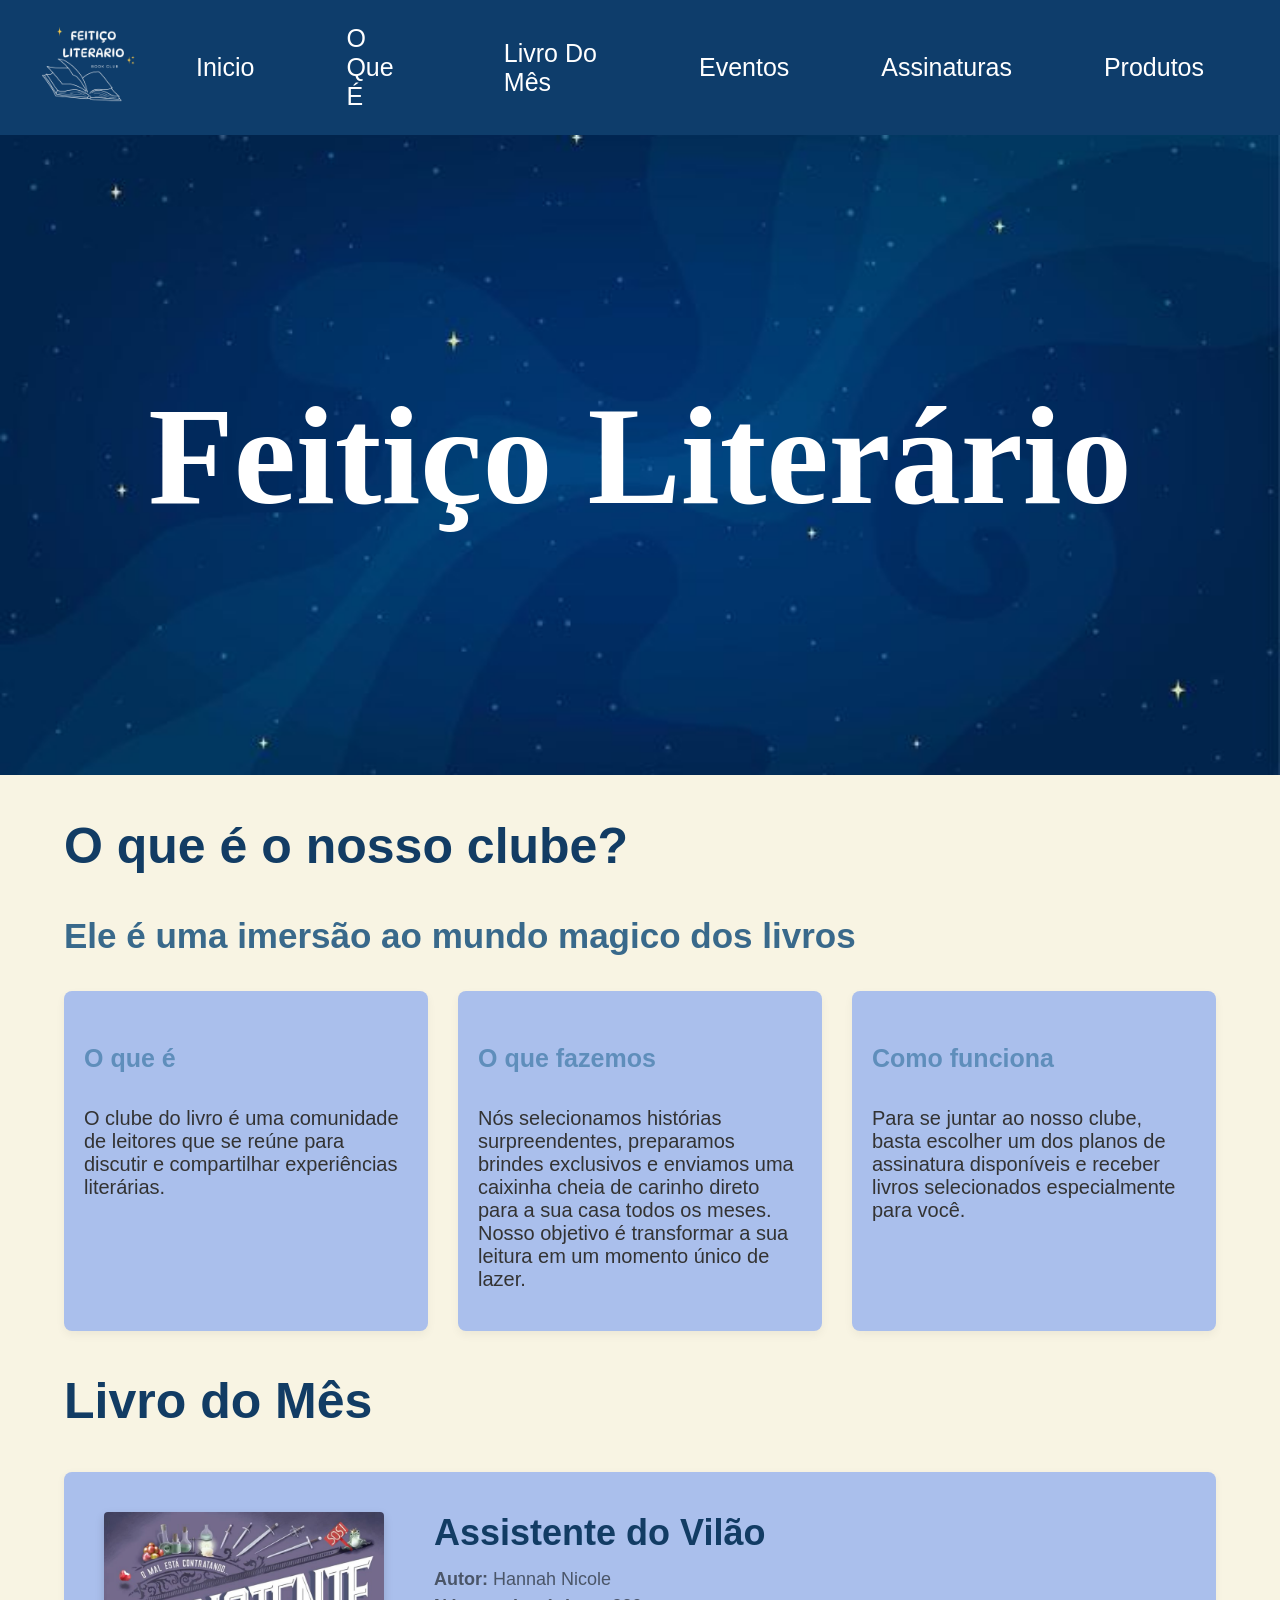
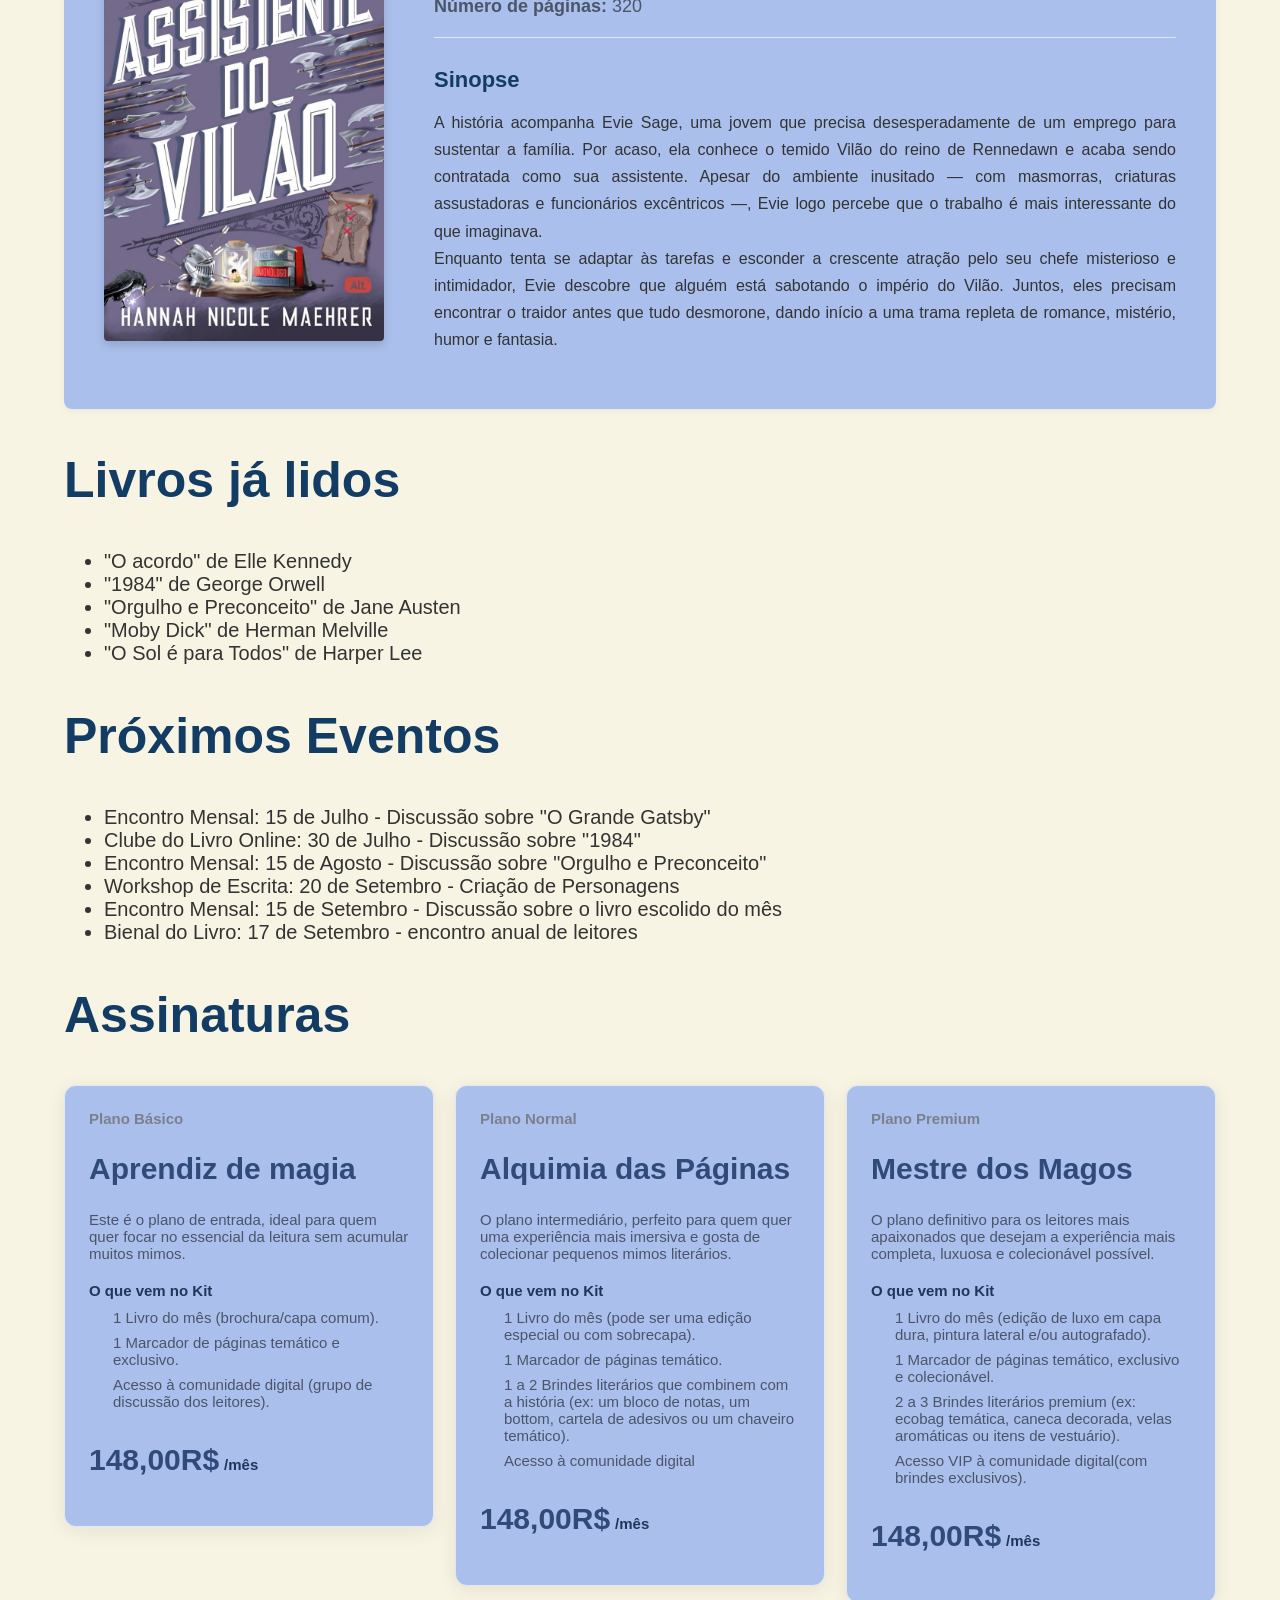
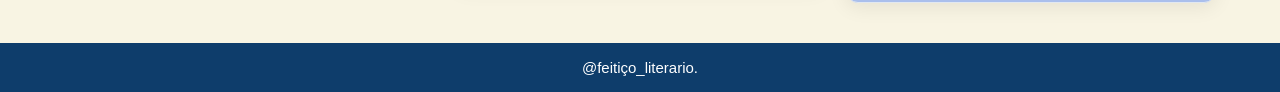
<file: index.html>
<!DOCTYPE html>
<html lang="pt-br">
<head>
    <meta charset="UTF-8">
    <meta name="viewport" content="width=device-width, initial-scale=1.0">
    <title>Book club</title>
    <link rel="stylesheet" href="style.css">
</head>

<body>
    <nav>
        <img  class="logo" src="img/logo.png" alt="Logo do clube do livro">
        <ul>
            <li><a href="#">inicio</a></li>
            <li><a href="#sobre">O que é</a></li>
            <li><a href="#livro-do-mes">livro do mês</a></li>
            <li><a href="#eventos">eventos</a></li>
            <li><a href="#assinaturas">assinaturas</a></li>
            <li><a href="produtos.html">produtos</a></li>
        </ul>
    </nav>

     <header>
        <h1>Feitiço Literário</h1>
    </header>
    
    <main> 

        <section id="sobre">    
            <h2>O que é o nosso clube?</h2>
            <h3>Ele é uma imersão ao mundo magico dos livros</h3>
            <div class="oqueé">
                <div>
                    <h4>O que é</h4>
                    <p>O clube do livro é uma comunidade de leitores que se reúne para discutir e compartilhar experiências literárias.</p>
                </div>
                <div>
                    <h4>O que fazemos</h4>
                    <p>Nós selecionamos histórias surpreendentes, preparamos brindes exclusivos e enviamos uma caixinha cheia de carinho direto para a sua casa todos os meses. Nosso objetivo é transformar a sua leitura em um momento único de lazer.</p>
                </div>
                <div>
                    <h4>Como funciona</h4>
                    <p>Para se juntar ao nosso clube, basta escolher um dos planos de assinatura disponíveis e receber livros selecionados especialmente para você.</p>
                </div>
            </div>    
        </section>
        <section id="livro-do-mes">
            <h2>Livro do Mês</h2>
            <div class="book-showcase">
                <div class="book-media">
                <img src="img/assistente do vilão.jpg" alt="Capa do livro 'Assistente do Vilão'">
                </div>

                <div class="book-content">
                <h3>Assistente do Vilão</h3>
                <p class="book-spec"><strong>Autor:</strong> Hannah Nicole</p>
                <p class="book-spec"><strong>Número de páginas:</strong> 320</p>
                <hr>
                <h4>Sinopse</h4>
                <p class="book-description">A história acompanha Evie Sage, uma jovem que precisa desesperadamente de um emprego para sustentar a família. Por acaso, ela conhece o temido Vilão do reino de Rennedawn e acaba sendo contratada como sua assistente. Apesar do ambiente inusitado — com masmorras, criaturas assustadoras e funcionários excêntricos —, Evie logo percebe que o trabalho é mais interessante do que imaginava. <br>
                Enquanto tenta se adaptar às tarefas e esconder a crescente atração pelo seu chefe misterioso e intimidador, Evie descobre que alguém está sabotando o império do Vilão. Juntos, eles precisam encontrar o traidor antes que tudo desmorone, dando início a uma trama repleta de romance, mistério, humor e fantasia.
                </p>
                </div>
            </div>
</section>

        <section>
            <h2>Livros já lidos</h2>
            <ul>
                <li>"O acordo" de Elle Kennedy</li>
                <li>"1984" de George Orwell</li>
                <li>"Orgulho e Preconceito" de Jane Austen</li>
                <li>"Moby Dick" de Herman Melville</li>
                <li>"O Sol é para Todos" de Harper Lee</li>  
            </ul>
        </section>

        <section id="eventos">
            <h2>Próximos Eventos</h2>
            <ul>
                <li>Encontro Mensal: 15 de Julho - Discussão sobre "O Grande Gatsby"</li>
                <li>Clube do Livro Online: 30 de Julho - Discussão sobre "1984"</li>
                <li>Encontro Mensal: 15 de Agosto - Discussão sobre "Orgulho e Preconceito"</li>
                <li>Workshop de Escrita: 20 de Setembro - Criação de Personagens</li>
                <li>Encontro Mensal: 15 de Setembro - Discussão sobre o livro escolido do mês</li>
                <li>Bienal do Livro: 17 de Setembro - encontro anual de leitores</li>
            </ul>
        </section>

<!-- os planos de assinaturas do clube -->
        <section id="assinaturas">
            <h2>Assinaturas</h2>
            <div class="planos">
                <div class="box">
                    <h3>Plano Básico</h3>
                    <h2>Aprendiz de magia</h2>
                    <p>Este é o plano de entrada, ideal para quem quer focar no essencial da leitura sem acumular muitos mimos.</p>
                    <h4>O que vem no Kit</h4>
                    <ul>
                        <li>1 Livro do mês (brochura/capa comum).</li>
                        <li>1 Marcador de páginas temático e exclusivo.</li>
                        <li>Acesso à comunidade digital (grupo de discussão dos leitores).</li>
                    </ul>
                    <div class="preço">
                        <h2>148,00R$</h2>
                        <h3>/mês</h3>
                    </div>
                </div>
                <div class="box">
                    <h3>Plano Normal</h3>
                    <h2>Alquimia das Páginas</h2>
                    <p>O plano intermediário, perfeito para quem quer uma experiência mais imersiva e gosta de colecionar pequenos mimos literários.</p>
                    <h4>O que vem no Kit</h4>
                    <ul>
                        <li>1 Livro do mês (pode ser uma edição especial ou com sobrecapa).</li>
                        <li>1 Marcador de páginas temático.</li>
                        <li>1 a 2 Brindes literários que combinem com a história (ex: um bloco de notas, um bottom, cartela de adesivos ou um chaveiro temático).</li>
                        <li>Acesso à comunidade digital</li>
                    </ul>
                    <div class="preço">
                        <h2>148,00R$</h2>
                        <h3>/mês</h3>
                    </div>
                </div>
                <div class="box">
                    <h3>Plano Premium</h3>
                    <h2>Mestre dos Magos</h2>
                    <p>O plano definitivo para os leitores mais apaixonados que desejam a experiência mais completa, luxuosa e colecionável possível.</p>
                    <h4>O que vem no Kit</h4>
                    <ul>
                        <li>1 Livro do mês (edição de luxo em capa dura, pintura lateral e/ou autografado).</li>
                        <li>1 Marcador de páginas temático, exclusivo e colecionável.</li>
                        <li>2 a 3 Brindes literários premium (ex: ecobag temática, caneca decorada, velas aromáticas ou itens de vestuário).</li>
                        <li>Acesso VIP à comunidade digital(com brindes exclusivos).</li>
                    </ul>
                    <div class="preço">
                        <h2>148,00R$</h2>
                        <h3>/mês</h3>
                    </div>
                </div>
            </div>
        </section>
    </main>

    <footer>
        <p>&#64;feitiço_literario.</p>
    </footer>    
                   
</body>
</html>
</file>
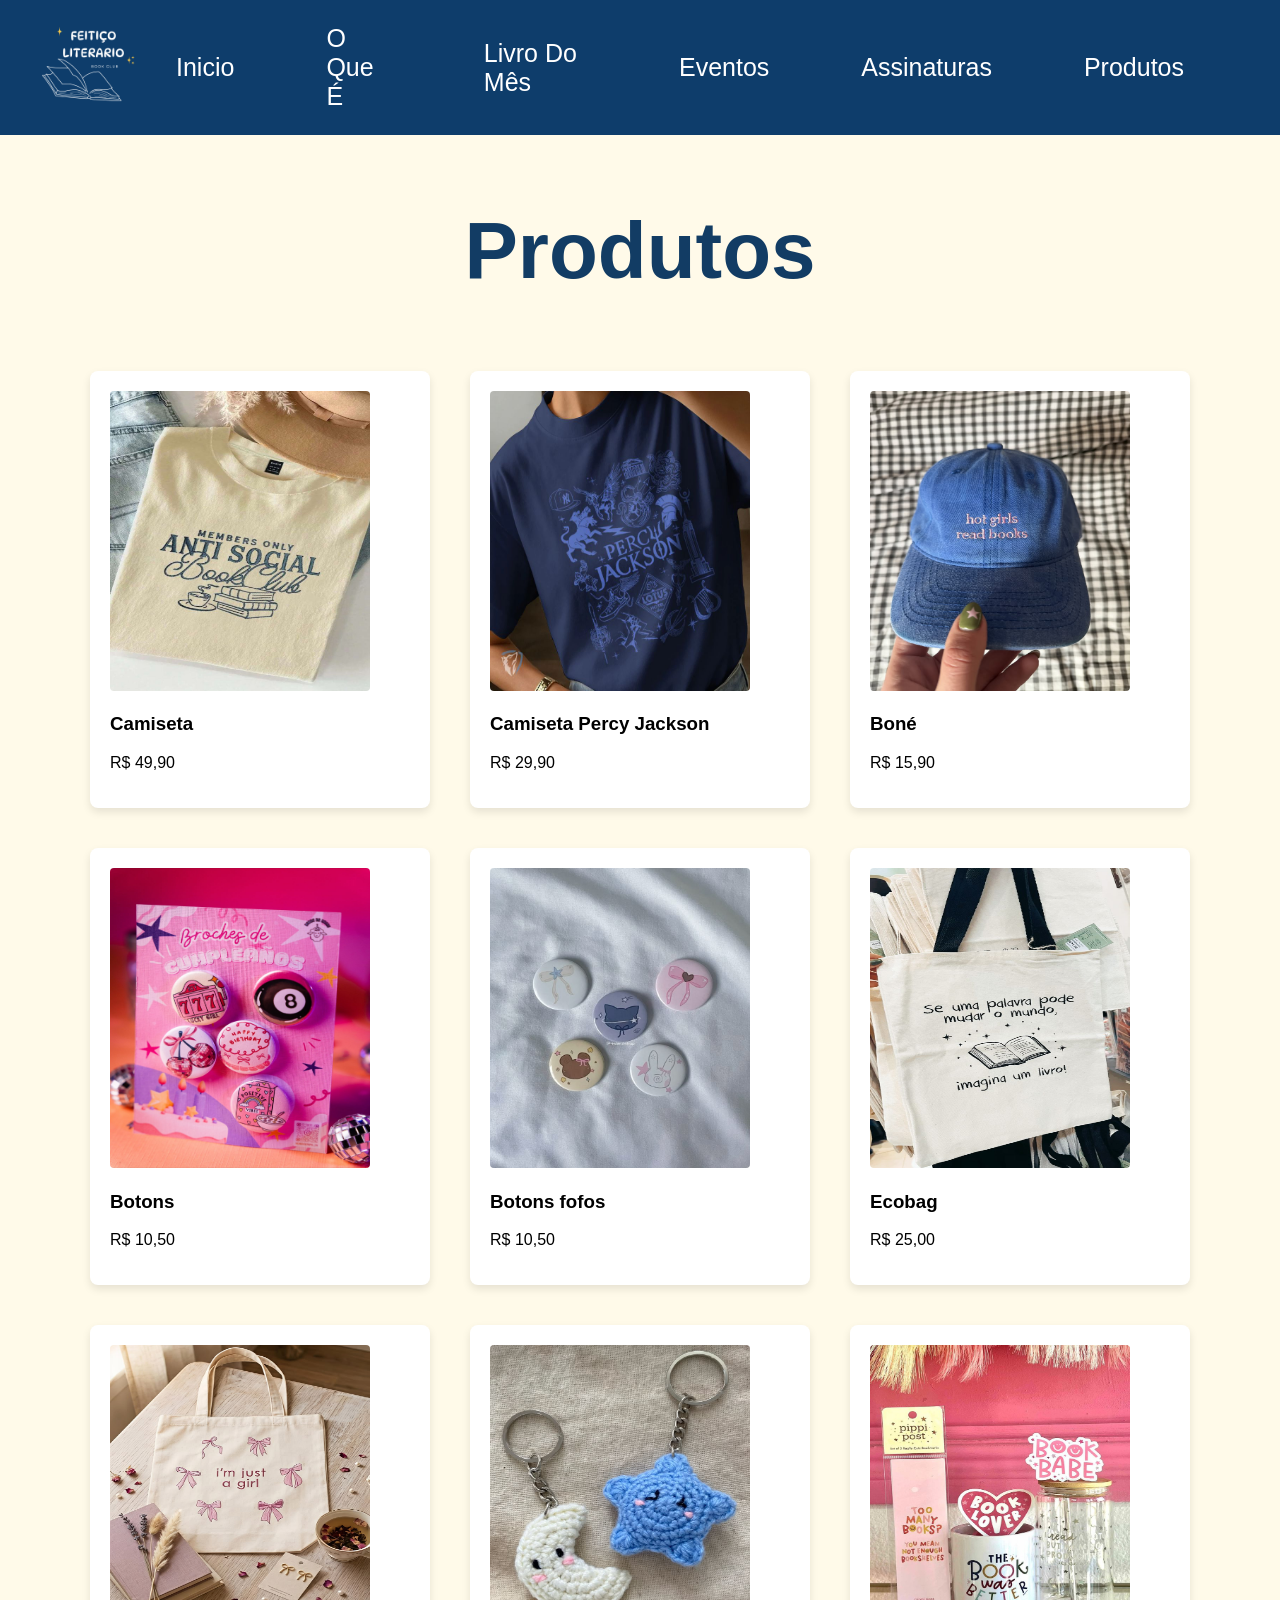
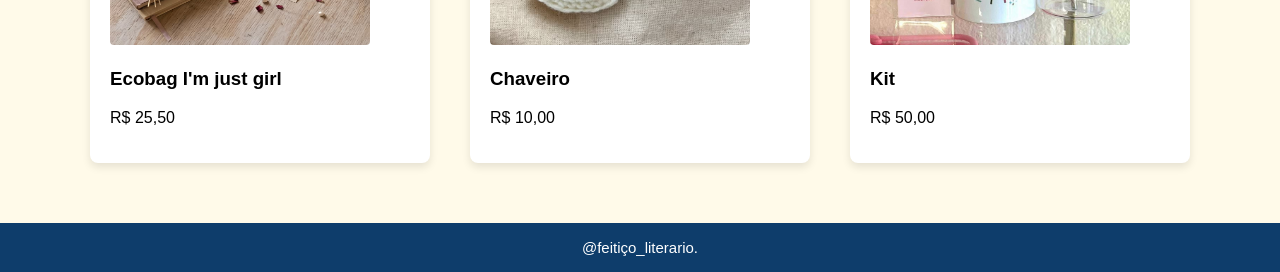
<file: produtos.html>
<!DOCTYPE html>
<html lang="pt-br">
<head>
    <meta charset="UTF-8">
    <meta name="viewport" content="width=device-width, initial-scale=1.0">
    <title>Book club</title>
    <link rel="stylesheet" href="style_produtos.css">
</head>

<body>
    <nav>
        <img  class="logo" src="img/logo.png" alt="Logo do clube do livro">
        <ul>
            <li><a href="index.html#">inicio</a></li>
            <li><a href="index.html#sobre">O que é</a></li>
            <li><a href="index.html#livro-do-mes">livro do mês</a></li>
            <li><a href="index.html#eventos">eventos</a></li>
            <li><a href="index.html#assinaturas">assinaturas</a></li>
            <li><a href="produtos.html">produtos</a></li>
        </ul>
    </nav>

    <header>
        <h1>Produtos</h1>
    </header>

    <main>
        
        <section>
            <div class="produtos-container">
                <div class="card">
                    <img class="card-img" src="img/camiseta.jpg" alt="Camiseta do clube do livro">
                    <h3>Camiseta</h3>
                    <p>R$ 49,90</p>
                </div>
                <div class="card">
                    <img class="card-img" src="img/camiseta percy.jpg" alt="Camiseta do clube do livro">
                    <h3>Camiseta Percy Jackson</h3>
                    <p>R$ 29,90</p>
                </div>
                <div class="card">
                    <img class="card-img" src="img/boné.jpg" alt="Boné do clube do livro">
                    <h3>Boné</h3>
                    <p>R$ 15,90</p>
                </div>

                <div class="card">
                    <img class="card-img" src="img/botons.jpg" alt="Boné do clube do livro">
                    <h3>Botons</h3>
                    <p>R$ 10,50</p>
                </div>

                <div class="card">
                    <img class="card-img" src="img/botons fofos.jpg" alt="Boné do clube do livro">
                    <h3>Botons fofos</h3>
                    <p>R$ 10,50</p>
                </div>

                <div class="card">
                    <img class="card-img" src="img/ecobag.jpg" alt="Boné do clube do livro">
                    <h3>Ecobag</h3>
                    <p>R$ 25,00</p>
                </div>

                <div class="card">
                    <img class="card-img" src="img/ecobag just girl.jpg" alt="Boné do clube do livro">
                    <h3>Ecobag I'm just girl</h3>
                    <p>R$ 25,50</p>
                </div>

                <div class="card">
                    <img class="card-img" src="img/sol lua.jpg" alt="Boné do clube do livro">
                    <h3>Chaveiro</h3>
                    <p>R$ 10,00</p>
                </div>
                
                <div class="card">
                    <img class="card-img" src="img/kit.jpg" alt="Boné do clube do livro">
                    <h3>Kit</h3>
                    <p>R$ 50,00</p>
                </div>
            </div>
        </section>
        
    </main>
  
    <footer>
        <p>&#64;feitiço_literario.</p>
    </footer>    
              
</body>
</html>
</file>
<file: style.css>
body {
    margin: 0; /* Remove a margem padrão do navegador */
    padding: 0; /* Remove o preenchimento padrão do navegador */
    font-family:'Segoe UI', Tahoma, Geneva, Verdana, sans-serif; /* Define a fonte*/
    background-color: #F8F4E3; /* Define a cor de fundo do corpo da página */
    color: #333; /* Define a cor do texto */
    font-weight: 500; /* Define a espessura da fonte */
    font-size: 20px; /* Define o tamanho da fonte padrao da pagina */
}

/* TÍTULOS */
h2 {
    color: #123c64; /*Cor do título */
    font-size: 50px; /*Tamanho da fonte */
}

h3 {
    color: #39698b; /*Cor do título */
    font-size: 35px; /*Tamanho da fonte */
}

h4 {
    color: #5f8ebb; /*Cor do título */
    font-size: 25px; /*Tamanho da fonte */
}

/* BARRA DE NAVEGAÇÃO */
nav {
    display: flex;/* Define o layout como flexível */
    align-items: center;  /* Alinha os itens verticalmente ao centro */
    justify-content: space-between;/* Distribui o espaço entre os itens */
    background-color:#0e3d6b;/* Define a cor de fundo da barra de navegação */
    padding: 10px 40px;/* Define o espaçamento interno da barra de navegação */
    position: sticky;/* Mantém a barra de navegação fixa no topo da página */
    top: 0;/* Define a posição da barra de navegação no topo da página */
    width: 100%; /* Define a largura da barra de navegação*/
    box-sizing: border-box; /* Inclui o padding e a borda na largura total do elemento */
    z-index: 1000; /* Define o índice de empilhamento da barra de navegação */
}

.logo {
    display: block; /* Evita comportamentos estranhos em linha */
    width: 100px; /* Define a largura da logo */
    height: auto; /* Mantém a proporção da imagem */
    margin: 0; /* Remove a margem padrão da imagem */
}

nav ul {
    font-size: 25px; /* Define o tamanho da fonte dos itens da barra de navegação */
    display: flex; /* Define o layout como flexível */
    list-style-type: none; /* Remove os marcadores da lista */
    padding: 0; /* Remove o preenchimento padrão da lista */
    margin: 0; /* Remove a margem padrão da lista */
    align-items: center; /* Alinha os itens verticalmente ao centro */
    font-weight: 500; /* Define a espessura da fonte dos itens da barra de navegação */
}

nav ul li {
    margin-left:40px; /* Define a margem à esquerda dos itens da barra de navegação */
    margin-right:20px; /* Define a margem à direita dos itens da barra de navegação */
}

nav ul li a {
    display: block; /* Define o link como um bloco para facilitar o clique */
    color: #fff; /* Define a cor do texto dos links */
    padding: 14px 16px; /* Define o espaçamento interno dos links */
    text-decoration: none; /* Remove o sublinhado dos links */
    text-transform: capitalize; /* Deixa a primeira letra maiúscula automaticamente */
}

nav ul li a:hover {
    color: #071e33; 
}


/* CABEÇALHO */
header{
    margin: 0;/* Remove a margem padrão do navegador */
    padding: 0;/* Remove o preenchimento padrão do navegador */
    overflow: hidden;/* Evita que o conteúdo ultrapasse os limites do cabeçalho */

    background-image: url('img/ceuestrelado.jpg'); /* Define a imagem de fundo do cabeçalho */
    background-position: center;/* Centraliza a imagem de fundo */
    background-size: cover;/* Ajusta a imagem de fundo para cobrir todo o cabeçalho */
    background-repeat: no-repeat;/* Evita que a imagem de fundo se repita */
    min-height: 640px;/* Define a altura mínima do cabeçalho */

    color: rgb(255, 255, 255);/* Define a cor do texto do cabeçalho */
    text-align: center;/* Centraliza o texto do cabeçalho */
    font-size: 70px;   
    font-family:cursive;
    display: flex;
    justify-content: center;
    align-items: center; 
}

  /* CORPO DA PÁGINA */
main section {
    padding: 0px 5% 0px 5%; 
    max-width: 1300px;
    margin: 0 auto; 
}

  /*  SEÇÃO O QUE É */
.oqueé {
    display: flex;
    gap: 30px; 
    margin-top: 20px;
}

.oqueé > div {
    flex: 1;
    background-color: #aabfec;
    padding: 20px;
    border-radius: 8px;
    box-shadow: 0 4px 10px rgba(0, 0, 0, 0.05);
}

  /* SEÇÃO LIVRO DO MÊS */
.book-showcase {
    display: flex;
    align-items: flex-start; 
    gap: 50px;               
    background-color: #aabfec;; 
    padding: 40px;
    border-radius: 8px;
    box-shadow: 0 2px 8px rgba(0, 0, 0, 0.05);
    margin-top: 20px;
}

/* Força a imagem a ignorar o float antigo */
.book-showcase .book-media img { 
    width: 280px;            
    height: auto;
    border-radius: 4px;
    box-shadow: 0 4px 10px rgba(0, 0, 0, 0.15); 
}

/* Lado direito: coluna de informações */
.book-content {
    flex: 1;                 
}

.book-content h3 {
    margin-top: 0;           
    color: #123c64;
    font-size: 36px;
    margin-bottom: 15px;
}

.book-content .book-spec {
    font-size: 18px;
    margin: 6px 0;
    color: #4a5568;
}

/* Linha divisória */
.book-content hr {
    border: 0;
    border-top: 1px solid #e2e8f0;
    margin: 20px 0;
}

.book-content h4 {
    font-size: 22px;
    color: #123c64;
    margin-bottom: 10px;
}

.book-content .book-description {
    font-size: 16px;
    line-height: 1.7;        
    color: #333333;
    text-align: justify;     
}

/*caixa dos planos de assinatura*/
.planos{
    display: flex;
    justify-content: space-between;
    align-items:start;
}

.box {
    background-color: #aabfec;
    border-radius: 12px;
    box-shadow: 0 4px 20px rgba(0, 0, 0, 0.08);
    padding: 24px;
    max-width: 320px;
    font-family: 'Segoe UI', Tahoma, Geneva, Verdana, sans-serif;
    border: 1px solid #e2e8f0;
    transition: transform 0.2s ease, box-shadow 0.2s ease;
}

.box:hover {
    transform: translateY(-4px);
    box-shadow: 0 6px 25px rgba(0, 0, 0, 0.12);
}

.box h3 {
    color: #7a818c;
    font-size: 15px;
    margin-bottom: 8px;
    margin-top: 0;
}

.box h2 {
    color: #304a79;
    font-size: 30px;
}

.box p {
    color: #4a5568;
    font-size: 15px;
    font-weight: 500;
    margin-bottom: 20px;
}

.box h4 {
    color: #223659;
    font-size: 15px;
    margin-bottom: 10px;
    font-weight: 600;
}


.box ul {
    list-style-type:none;
    padding-left: 2px;
    margin: 2px;
}

.box ul li {
    color: #4a5568;
    font-size: 15px;
    margin-bottom: 8px;
    position: relative;
    padding-left: 20px; 
}

.preço {
    display: flex;
    flex-direction: row;
    align-items: baseline;
}
.preço h3 {
    margin-left: 5px;
    font-size: 15px;
    color: #223659;
}

  /* O RODAPE DO SITE */
footer {
    background-color: #0e3d6b;  /*cor de fundo do rodape*/
    color: white;  /*cor da fonte*/
    text-align: center;  /*alinha o texto no centro*/
    margin-top: 40px;  /*distância do topo*/
    padding: 1px 0;  /*espaçamento interno*/
    font-size: 15px;  /*tamanho da fonte*/
}
</file>
<file: style_produtos.css>
body {
    margin: 0;
    padding: 0;
    font-family: 'Segoe UI', Tahoma, Geneva, Verdana, sans-serif;
    background-color: #fffae9;
     font-weight: 500;
}

h1 {
    color: #123c64;
    font-size: 80px;
    text-align: center;
    margin-top: 70px;
}

/* Estilos para a barra de navegação */
nav {
    display: flex;
    align-items: center;  
    justify-content: space-between;
    background-color:#0e3d6b;
    padding: 10px 40px;
    position: sticky;
    top: 0;
    width: 100%; 
    box-sizing: border-box; 
    z-index: 1000;
}

.logo {
    display: block; /* Evita comportamentos estranhos em linha */
    float: none;    /* Anula o float da regra geral acima */
    width: 100px;
    height: auto;
    margin: 0; 
}

nav ul {
    font-size: 25px;
    display: flex;
    list-style-type: none;
    padding: 0;
    margin: 0;
    align-items: center; 
    font-weight: 500;
}

nav ul li {
    margin-left:20px;
    margin-right:40px;
}

nav ul li a {
    display: block;
    color: #fff;
    padding: 14px 16px;
    text-decoration: none;
    text-transform: capitalize; /* Deixa a primeira letra maiúscula automaticamente */
    transition: color 0.2s ease;
}

nav ul li a:hover {
    color: #071e33; 
}

.produtos-container {
    align-content: center;
    display: flex;
    flex-wrap: wrap;
    justify-content: center;
    margin-top: 50px;
}

.card{
    background-color: #fff;
    border-radius: 8px;
    box-shadow: 0 4px 8px rgba(0, 0, 0, 0.1);
    padding: 20px;
    margin: 20px;
    width: 300px;
}

.card-img{
    width: 260px;
    height: 300px;
    border-radius: 4px;
    align-items: center;

}

footer {
    background-color: #0e3d6b;  /*cor de fundo do rodape*/
    color: white;  /*cor da fonte*/
    text-align: center;  /*alinha o texto no centro*/
    margin-top: 40px;  /*distância do topo*/
    padding: 1px 0;  /*espaçamento interno*/
    font-size: 15px;  /*tamanho da fonte*/
}
</file>
